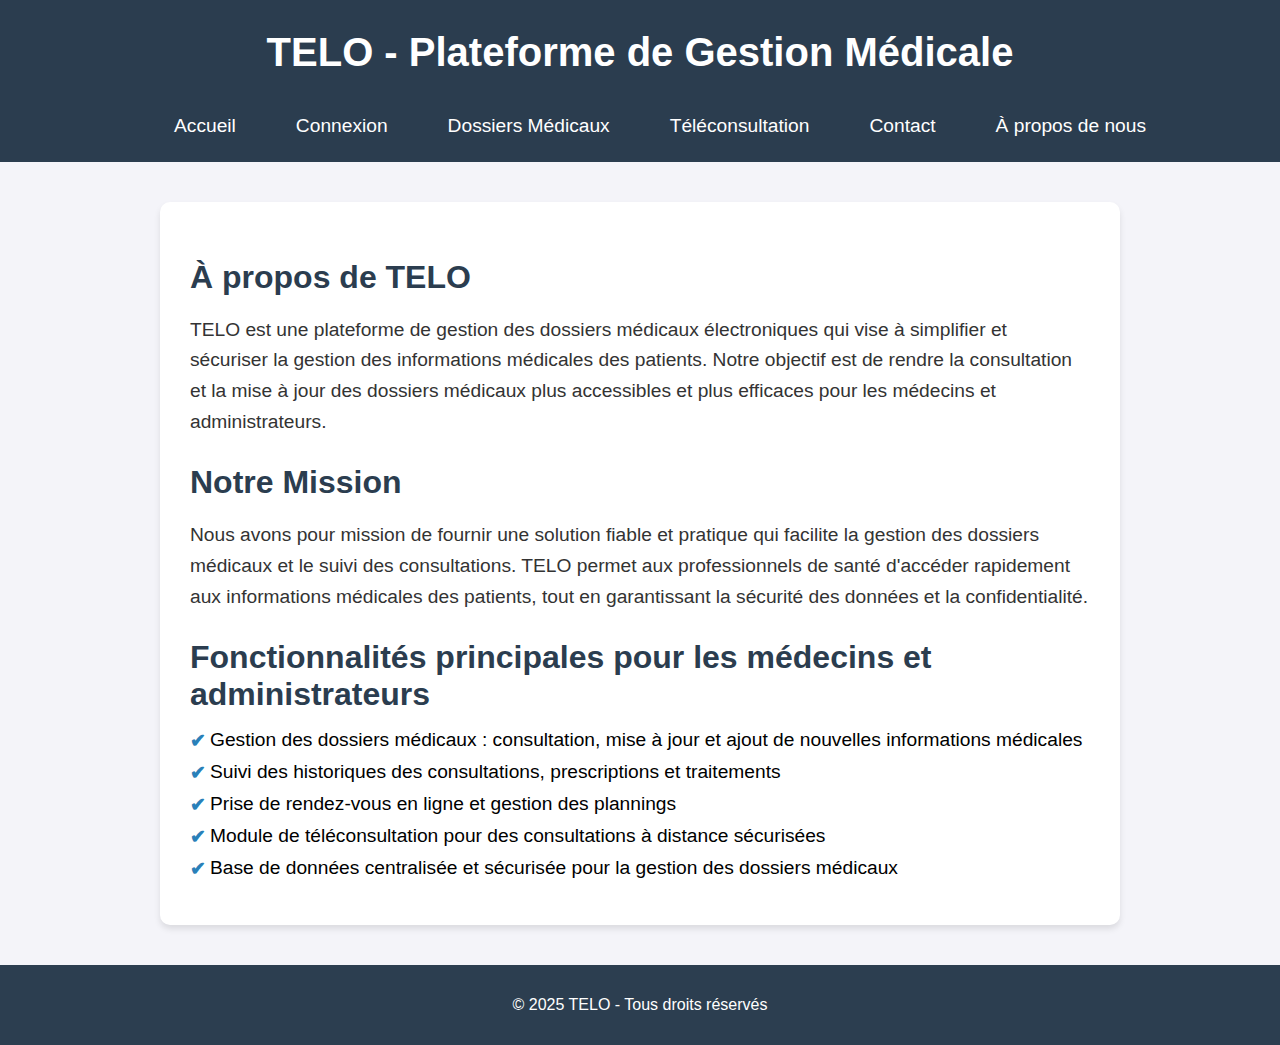
<file: a-propos.html>
<!DOCTYPE html>
<html lang="fr">
<head>
    <meta charset="UTF-8">
    <meta name="viewport" content="width=device-width, initial-scale=1.0">
    <title>À propos de nous - TELO</title>
    <style>
        /* Corps général de la page */
        body {
            font-family: Arial, sans-serif;
            background-color: #f4f4f9;
            margin: 0;
            padding: 0;
            box-sizing: border-box;
            overflow-x: hidden;
            display: flex;
            flex-direction: column;
            height: 100vh;
        }

        /* Header avec la barre de navigation */
        header {
            background-color: hsl(210, 29%, 24%);
            color: white;
            padding: 10px;
            text-align: center;
        }

        header h1 {
            font-size: 2.5em;
            margin-bottom: 20px;
            margin-top: 20px;
        }

        /* Barre de navigation */
        .navbar {
            list-style: none;
            margin: 0;
            padding-top: 20px;
            margin-bottom: 15px;
            display: flex;
            justify-content: center;
            gap: 20px;
        }

        .navbar li {
            display: inline;
        }

        .navbar li a {
            text-decoration: none;
            color: white;
            padding: 14px 20px;
            font-size: 1.2em;
            transition: background-color 0.3s ease;
        }

        .navbar li a:hover {
            background-color: #3498DB;
            border-radius: 4px;
        }

        /* Section À propos */
        .about {
            max-width: 900px;
            margin: 40px auto;
            background-color: white;
            padding: 30px;
            border-radius: 10px;
            box-shadow: 0px 4px 6px rgba(0, 0, 0, 0.1);
        }

        .about h2 {
            font-size: 2em;
            color: hsl(210, 29%, 24%);
            margin-bottom: 15px;
        }

        .about p {
            font-size: 1.2em;
            line-height: 1.6;
            color: #333;
        }

        .about ul {
            list-style: none;
            padding: 0;
        }

        .about ul li {
            font-size: 1.2em;
            margin-bottom: 10px;
            padding-left: 20px;
            position: relative;
        }

        .about ul li::before {
            content: "✔";
            position: absolute;
            left: 0;
            color: #2980B9;
            font-weight: bold;
        }

        /* Footer */
        footer {
            background-color: #2C3E50;
            color: white;
            padding: 15px;
            text-align: center;
            margin-top: auto;
        }
    </style>
</head>
<body>
    <!-- Header avec la barre de navigation -->
    <header>
        <h1>TELO - Plateforme de Gestion Médicale</h1>
        <nav>
            <ul class="navbar">
                <li><a href="index.html">Accueil</a></li>
                <li><a href="connexion.html">Connexion</a></li>
                <li><a href="dossiers.html">Dossiers Médicaux</a></li>
                <li><a href="teleconsultation.html">Téléconsultation</a></li>
                <li><a href="contact.html">Contact</a></li>
                <li><a href="a-propos.html">À propos de nous</a></li>
            </ul>
        </nav>
    </header>

    <!-- Section À propos -->
    <section class="about">
        <h2>À propos de TELO</h2>
        <p>TELO est une plateforme de gestion des dossiers médicaux électroniques qui vise à simplifier et sécuriser la gestion des informations médicales des patients. Notre objectif est de rendre la consultation et la mise à jour des dossiers médicaux plus accessibles et plus efficaces pour les médecins et administrateurs.</p>
        
        <h2>Notre Mission</h2>
        <p>Nous avons pour mission de fournir une solution fiable et pratique qui facilite la gestion des dossiers médicaux et le suivi des consultations. TELO permet aux professionnels de santé d'accéder rapidement aux informations médicales des patients, tout en garantissant la sécurité des données et la confidentialité.</p>

        <h2>Fonctionnalités principales pour les médecins et administrateurs</h2>
        <ul>
            <li>Gestion des dossiers médicaux : consultation, mise à jour et ajout de nouvelles informations médicales</li>
            <li>Suivi des historiques des consultations, prescriptions et traitements</li>
            <li>Prise de rendez-vous en ligne et gestion des plannings</li>
            <li>Module de téléconsultation pour des consultations à distance sécurisées</li>
            <li>Base de données centralisée et sécurisée pour la gestion des dossiers médicaux</li>
        </ul>

        
    </section>

    <!-- Footer -->
    <footer>
        <p>&copy; 2025 TELO - Tous droits réservés</p>
    </footer>
</body>
</html>
</file>
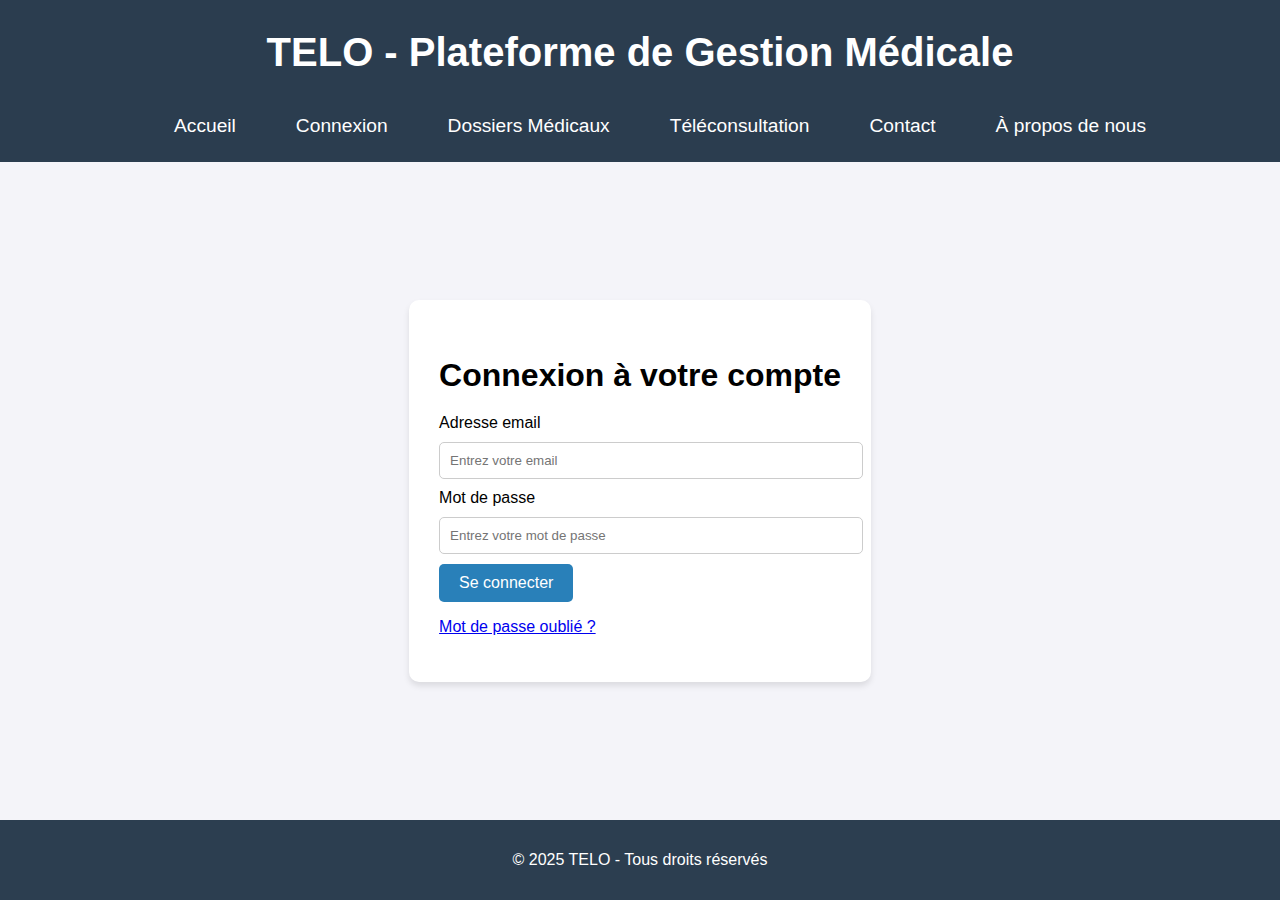
<file: connexion.html>
<!DOCTYPE html>
<html lang="fr">
<head>
    <meta charset="UTF-8">
    <meta name="viewport" content="width=device-width, initial-scale=1.0">
    <title>Connexion - TELO</title>
    <style>
        /* Corps général de la page */
        body {
            font-family: Arial, sans-serif;
            background-color: #f4f4f9;
            margin: 0;
            padding: 0;
            box-sizing: border-box;
            overflow: hidden; /* Empêche le défilement de la page */
            height: 100vh; /* Utilise toute la hauteur de la fenêtre du navigateur */
            display: flex;
            flex-direction: column; /* Organise les éléments du body en colonne */
        }

        /* Header avec la barre de navigation */
        header {
            background-color: hsl(210, 29%, 24%);
            color: white;
            padding: 10px;
            text-align: center;
            z-index: 10;
        }

        header h1 {
            font-size: 2.5em;
            margin-bottom: 20px;
            margin-top: 20px;
        }

        /* Barre de navigation */
        .navbar {
            list-style: none;
            margin: 0;
            padding-top: 20px;
            margin-bottom: 15px;
            display: flex;
            justify-content: center;
            gap: 20px;
        }

        .navbar li {
            display: inline;
        }

        .navbar li a {
            text-decoration: none;
            color: white;
            padding: 14px 20px;
            font-size: 1.2em;
            transition: background-color 0.3s ease;
        }

        .navbar li a:hover {
            background-color: #3498DB;
            border-radius: 4px;
        }

        /* Section connexion */
        .connexion {
            display: flex;
            justify-content: center;
            align-items: center;
            height: 100%;
        }

        .connexion-form {
            background-color: white;
            padding: 30px;
            border-radius: 10px;
            box-shadow: 0px 4px 6px rgba(0, 0, 0, 0.1);
            text-align: left;
        }

        .connexion-form h2 {
            font-size: 2em;
            margin-bottom: 20px;
        }

        .connexion-form input {
            width: 100%;
            padding: 10px;
            margin: 10px 0;
            border: 1px solid #ccc;
            border-radius: 5px;
        }

        .connexion-form button {
            padding: 10px 20px;
            background-color: #2980B9;
            color: white;
            font-size: 1em;
            border: none;
            border-radius: 5px;
            cursor: pointer;
        }

        .connexion-form button:hover {
            background-color: #21618C;
        }

        /* Footer */
        footer {
            background-color: #2C3E50;
            color: white;
            padding: 15px;
            text-align: center;
            margin-top: auto;
        }
    </style>
</head>
<body>
    <!-- Header avec la barre de navigation -->
    <header>
        <h1>TELO - Plateforme de Gestion Médicale</h1>
        <nav>
            <ul class="navbar">
                <li><a href="index.html">Accueil</a></li>
                <li><a href="connexion.html">Connexion</a></li>
                <li><a href="dossiers.html">Dossiers Médicaux</a></li>
                <li><a href="teleconsultation.html">Téléconsultation</a></li>
                <li><a href="contact.html">Contact</a></li>
                <li><a href="a-propos.html">À propos de nous</a></li>
            </ul>
        </nav>
    </header>

    <!-- Section de connexion -->
    <section class="connexion">
        <div class="connexion-form">
            <h2>Connexion à votre compte</h2>
            <form action="dashboard.html" method="POST">
                <div>
                    <label for="email">Adresse email</label>
                    <input type="email" id="email" name="email" required placeholder="Entrez votre email">
                </div>
                <div>
                    <label for="password">Mot de passe</label>
                    <input type="password" id="password" name="password" required placeholder="Entrez votre mot de passe">
                </div>
                <button type="submit">Se connecter</button>
            </form>
            <p><a href="#">Mot de passe oublié ?</a></p>
        </div>
    </section>

    <!-- Footer -->
    <footer>
        <p>&copy; 2025 TELO - Tous droits réservés</p>
    </footer>
</body>
</html>
</file>
